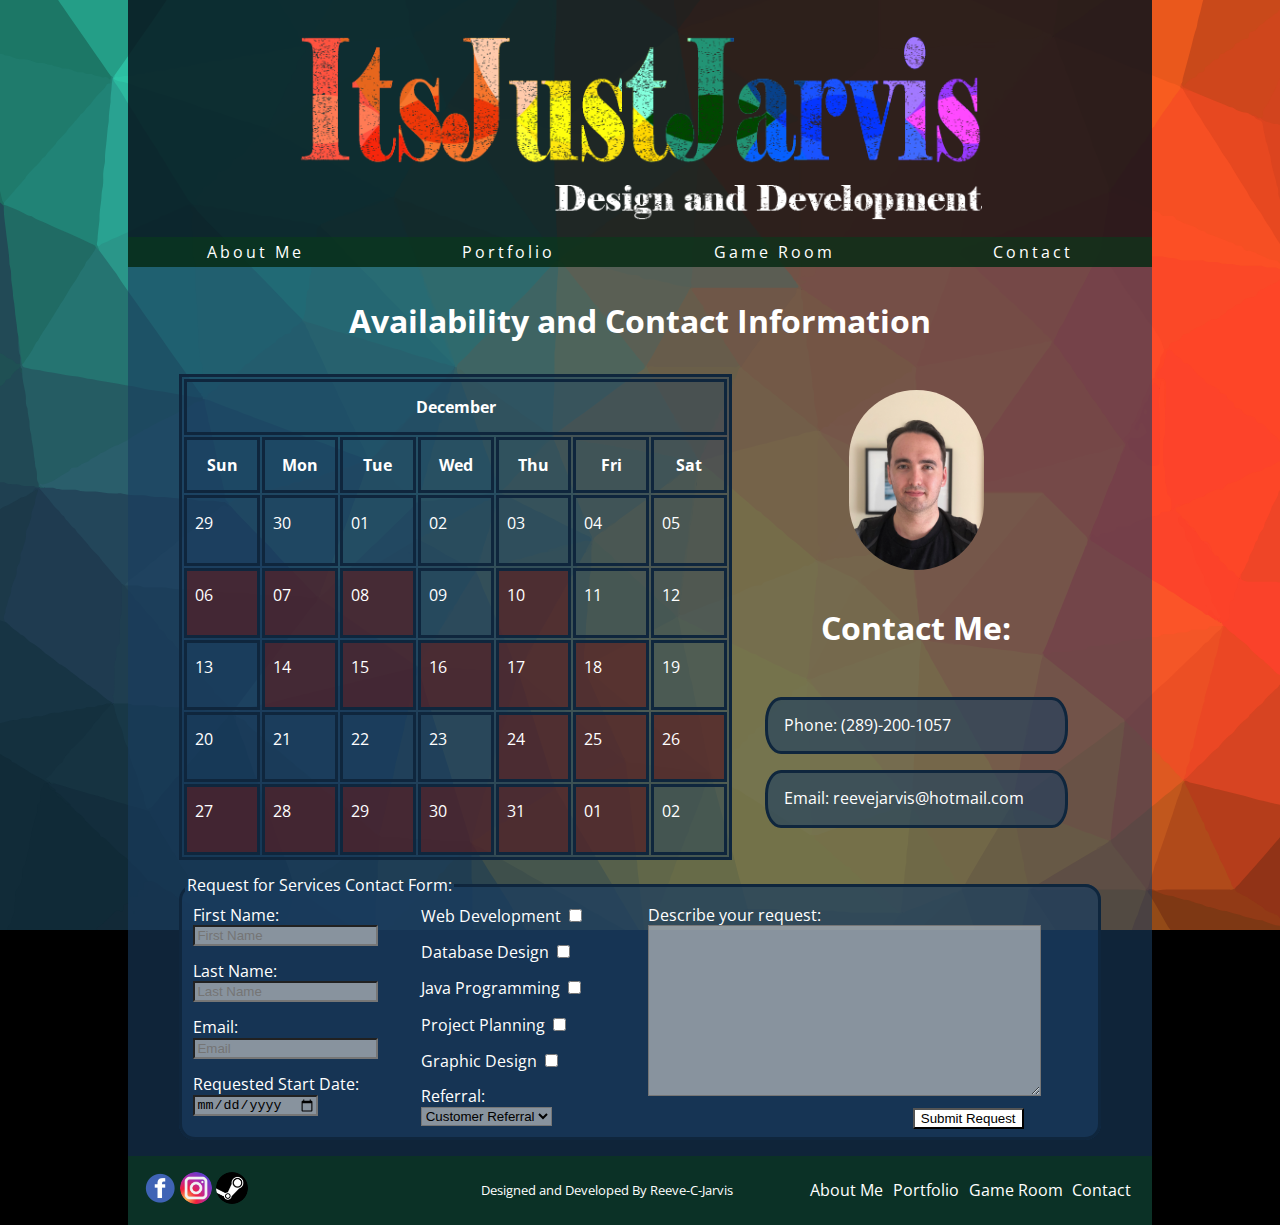
<file: contact.html>
<!DOCTYPE html>
<html lang="en">
  <head>
    <!--
      Page:         Contact Page
      Purpose:      Current availability and Contact Information, including form for service requests.
      Author:       Reeve C Jarvis
      Last Update:  12-08-2020
    -->
    <meta charset="UTF-8" />
    <meta name="viewport" content="width=device-width, initial-scale=1.0" />
    <meta
      name="description"
      content="ItsJustJarvis Design and Development - Owned and Operated by Reeve-C-Jarvis. Personal, attentive service for your business needs."
    />
    <meta
      name="keywords"
      content="ItsJustJarvis, Design, Development, HTML, CSS, Java, Database, Freelance, Developer"
    />
    <title>ItsJustJarvis Development</title>
    <link rel="stylesheet" href="css_base.css" />
    <link rel="stylesheet" href="css_layout.css" />
    <link rel="stylesheet" href="css_styles.css" />
    <link rel="preconnect" href="https://fonts.gstatic.com" />
    <link
      href="https://fonts.googleapis.com/css2?family=Open+Sans&display=swap"
      rel="stylesheet"
    />
  </head>
  <body>
    <header>
      <a href="ItsJustJarvis.html"
        ><img
          id="logo"
          src="photos/titleimage.png"
          alt="ItsJustJarvis Development"
      /></a>
      <nav id="tabs">
        <ul>
          <li><a href="aboutme.html">About Me</a></li>
          <li><a href="portfolio.html">Portfolio</a></li>
          <li><a href="gameroom.html">Game Room</a></li>
          <li><a href="contact.html">Contact</a></li>
        </ul>
      </nav>
    </header>
    <section id="schedule">
      <h1>Availability and Contact Information</h1>
      <table id="calendar">
        <thead>
          <tr id="month">
            <th colspan="7">December</th>
          </tr>
          <tr class="weekdays">
            <th>Sun</th>
            <th>Mon</th>
            <th>Tue</th>
            <th>Wed</th>
            <th>Thu</th>
            <th>Fri</th>
            <th>Sat</th>
          </tr>
        </thead>
        <tr class="weeks">
          <td>29</td>
          <td>30</td>
          <td>01</td>
          <td>02</td>
          <td>03</td>
          <td>04</td>
          <td>05</td>
        </tr>
        <tr class="weeks">
          <td class="busy">06</td>
          <td class="busy">07</td>
          <td class="busy">08</td>
          <td>09</td>
          <td class="busy">10</td>
          <td>11</td>
          <td>12</td>
        </tr>
        <tr class="weeks">
          <td>13</td>
          <td class="busy">14</td>
          <td class="busy">15</td>
          <td class="busy">16</td>
          <td class="busy">17</td>
          <td class="busy">18</td>
          <td>19</td>
        </tr>
        <tr class="weeks">
          <td>20</td>
          <td>21</td>
          <td>22</td>
          <td>23</td>
          <td class="busy">24</td>
          <td class="busy">25</td>
          <td class="busy">26</td>
        </tr>
        <tr class="weeks">
          <td class="busy">27</td>
          <td class="busy">28</td>
          <td class="busy">29</td>
          <td class="busy">30</td>
          <td class="busy">31</td>
          <td class="busy">01</td>
          <td>02</td>
        </tr>
      </table>
      <div id="contact">
        <figure>
          <img id="headshot" src="photos/headshot.jpeg" alt="Reeve-C-Jarvis" />
        </figure>
        <h1>Contact Me:</h1>
        <div class="methods">
          <p>
            Phone:&nbsp;<a id="call" href="tel:+12892001057">(289)-200-1057</a>
          </p>
        </div>
        <div class="methods">
          <p>
            Email:&nbsp;<a id="mail" href="mailto:reevejarvis@hotmail.com"
              >reevejarvis@hotmail.com</a
            >
          </p>
        </div>
      </div>
    </section>
    <form
      id="request"
      action="http://dgl103.imgd.ca/formhandler.php"
      target="_blank"
      method="post"
    >
      <fieldset id="details">
        <legend>Request for Services Contact Form:</legend>
        <div id="fColumn1">
          <div class="fRow">
            <label for="firstN">First Name:</label>
            <input
              type="text"
              name="FirstName"
              id="firstN"
              placeholder="First Name"
              required
            />
          </div>
          <div class="fRow">
            <label for="lastN">Last Name:</label>
            <input
              type="text"
              name="LastName"
              id="lastN"
              placeholder="Last Name"
              required
            />
          </div>
          <div class="fRow">
            <label for="email">Email:</label>
            <input
              type="text"
              name="Email"
              id="email"
              placeholder="Email"
              required
            />
          </div>
          <div class="fRow">
            <label for="date">Requested Start Date:</label>
            <input type="date" name="Date" id="date" />
          </div>
        </div>
        <div id="fColumn2">
          <div class="fRow">
            <label for="option1">Web Development</label>
            <input type="checkbox" name="Web Development" id="option1" />
          </div>
          <div class="fRow">
            <label for="option2">Database Design</label>
            <input type="checkbox" name="Database" id="option2" />
          </div>
          <div class="fRow">
            <label for="option3">Java Programming</label>
            <input type="checkbox" name="Java" id="option3" />
          </div>
          <div class="fRow">
            <label for="option4">Project Planning</label>
            <input type="checkbox" name="Project Management" id="option4" />
          </div>
          <div class="fRow">
            <label for="option5">Graphic Design</label>
            <input type="checkbox" name="Graphic Design" id="option5" />
          </div>
          <div class="fRow">
            <label for="heard">Referral:&nbsp;</label>
            <select name="Heard From" id="heard">
              <option value="Customer">Customer Referral</option>
              <option value="Colleague">Work Colleague</option>
              <option value="Social">Social Media</option>
              <option value="Online">Internet</option>
              <option value="PreviousWork">Previous Work</option>
            </select>
          </div>
        </div>
        <div id="fColumn3">
          <div class="fRow">
            <label for="message">Describe your request:</label>
            <textarea
              name="Message"
              id="message"
              wrap="hard"
              cols="30"
              rows="11"
              required
            ></textarea>
          </div>
          <div id="buttons">
            <input class="press" type="submit" value="Submit Request" />
          </div>
        </div>
      </fieldset>
    </form>
    <footer>
      <div>
        <a href="https://www.facebook.com/reeve.jarvis/" target="_blank"
          ><img class="socials" src="photos/facebook.png" alt="Facebooks"
        /></a>
        <a href="https://www.instagram.com/itsjustjarvis/" target="_blank"
          ><img class="socials" src="photos/insta.png" alt="Instagram"
        /></a>
        <a href="https://steamcommunity.com/id/itsjustjarvis" target="_blank"
          ><img class="socials" src="photos/steam.png" alt="Steam"
        /></a>
      </div>
      <div id="tag">
        <p>Designed and Developed By Reeve-C-Jarvis</p>
      </div>
      <div id="links">
        <ul>
          <li><a href="aboutme.html">About Me</a></li>
          <li><a href="portfolio.html">Portfolio</a></li>
          <li><a href="gameroom.html">Game Room</a></li>
          <li><a href="contact.html">Contact</a></li>
        </ul>
      </div>
    </footer>
  </body>
</html>
</file>
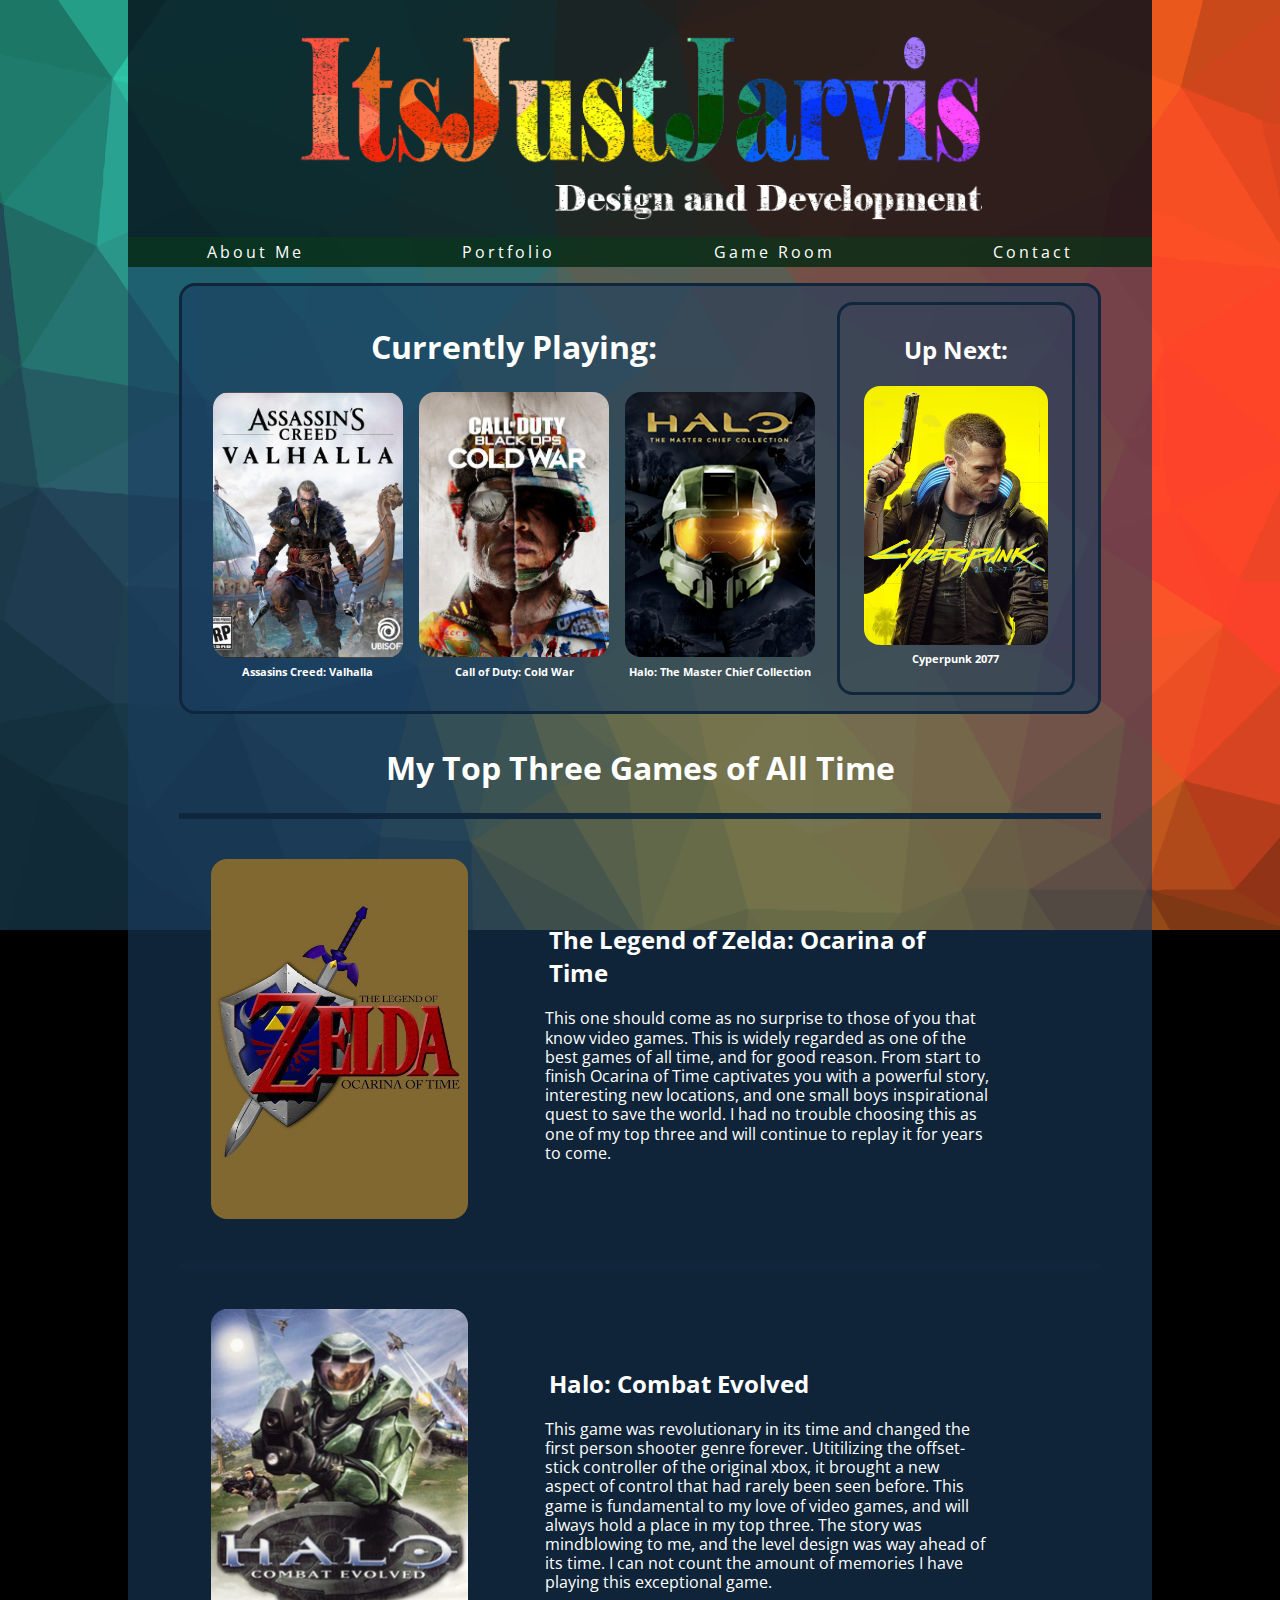
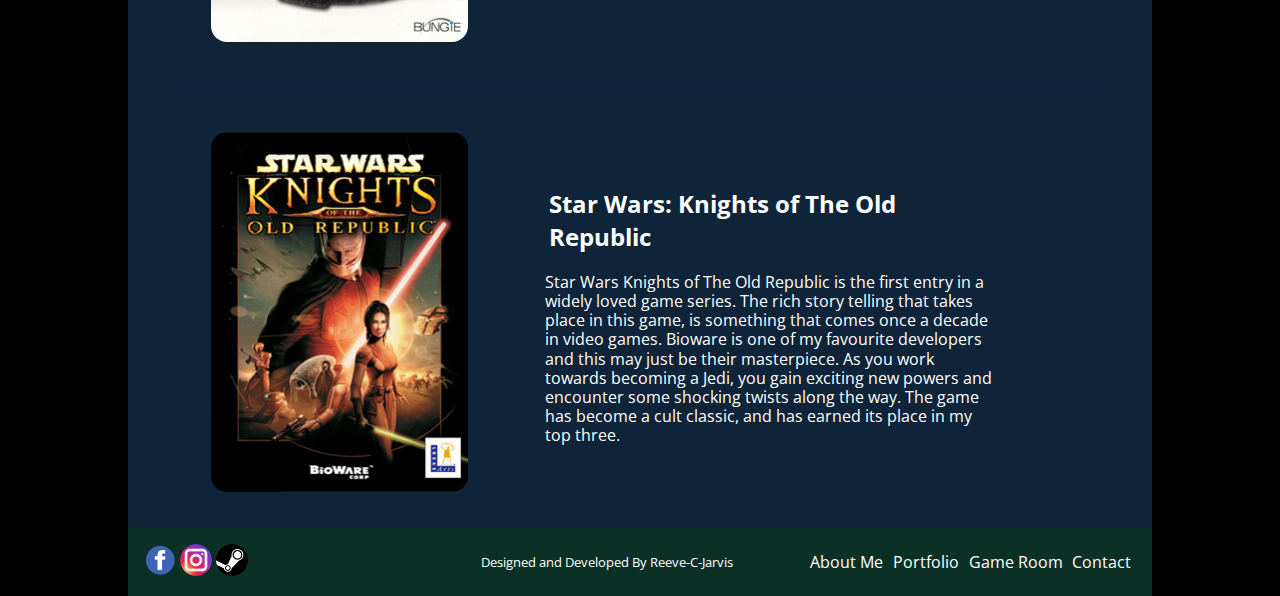
<file: gameroom.html>
<!DOCTYPE html>
<html lang="en">
  <head>
    <!--
      Page:         Game Room Page
      Purpose:      A personal page focussed on my passion for video games.
      Author:       Reeve C Jarvis
      Last Update:  12-08-2020
    -->
    <meta charset="UTF-8" />
    <meta name="viewport" content="width=device-width, initial-scale=1.0" />
    <meta
      name="description"
      content="ItsJustJarvis Design and Development - Owned and Operated by Reeve-C-Jarvis. Personal, attentive service for your business needs."
    />
    <meta
      name="keywords"
      content="ItsJustJarvis, Design, Development, HTML, CSS, Java, Database, Freelance, Developer"
    />
    <title>ItsJustJarvis Development</title>
    <link rel="stylesheet" href="css_base.css" />
    <link rel="stylesheet" href="css_layout.css" />
    <link rel="stylesheet" href="css_styles.css" />
    <link rel="preconnect" href="https://fonts.gstatic.com" />
    <link
      href="https://fonts.googleapis.com/css2?family=Open+Sans&display=swap"
      rel="stylesheet"
    />
  </head>
  <body>
    <header>
      <a href="ItsJustJarvis.html"
        ><img
          id="logo"
          src="photos/titleimage.png"
          alt="ItsJustJarvis Development"
      /></a>
      <nav id="tabs">
        <ul>
          <li><a href="aboutme.html">About Me</a></li>
          <li><a href="portfolio.html">Portfolio</a></li>
          <li><a href="gameroom.html">Game Room</a></li>
          <li><a href="contact.html">Contact</a></li>
        </ul>
      </nav>
    </header>
    <section id="games">
      <div id="current">
        <h1>Currently Playing:</h1>
        <figure class="playing">
          <img src="photos/valhalla.jpg" alt="Assasins Creed Valhalla" />
          <figcaption>Assasins Creed: Valhalla</figcaption>
        </figure>
        <figure class="playing">
          <img src="photos/coldwar.jpg" alt="COD Game" />
          <figcaption>Call of Duty: Cold War</figcaption>
        </figure>
        <figure class="playing">
          <img src="photos/masterchief.jpg" alt="Master Chief Collection" />
          <figcaption>Halo: The Master Chief Collection</figcaption>
        </figure>
      </div>
      <div id="upnext">
        <h1>Up Next:</h1>
        <figure class="comingsoon">
          <img src="photos/cyberpunk.jpg" alt="Cyberpunk 2077" />
          <figcaption>Cyperpunk 2077</figcaption>
        </figure>
      </div>
    </section>
    <section id="topthree">
      <h1>My Top Three Games of All Time</h1>
      <hr />
      <div class="top">
        <div>
          <img src="photos/zelda.jpg" alt="Zelda: Ocarina of Time" />
        </div>
        <article>
          <h2 class="title">The Legend of Zelda: Ocarina of Time</h2>
          <p>
            This one should come as no surprise to those of you that know video
            games. This is widely regarded as one of the best games of all time,
            and for good reason. From start to finish Ocarina of Time captivates
            you with a powerful story, interesting new locations, and one small
            boys inspirational quest to save the world. I had no trouble
            choosing this as one of my top three and will continue to replay it
            for years to come.
          </p>
        </article>
      </div>
      <hr />
      <div class="top">
        <div>
          <img src="photos/halo.jpg" alt="Halo Combat Evolved" />
        </div>
        <article>
          <h2 class="title">Halo: Combat Evolved</h2>
          <p>
            This game was revolutionary in its time and changed the first person
            shooter genre forever. Utitilizing the offset-stick controller of
            the original xbox, it brought a new aspect of control that had
            rarely been seen before. This game is fundamental to my love of
            video games, and will always hold a place in my top three. The story was
            mindblowing to me, and the level design was way ahead of its time. I
            can not count the amount of memories I have playing this exceptional
            game.
          </p>
        </article>
      </div>
      <hr />
      <div class="top">
        <div>
          <img src="photos/Kotorbox.jpg" alt="Star Wars KOTOR" />
        </div>
        <article>
          <h2 class="title">Star Wars: Knights of The Old Republic</h2>
          <p>
            Star Wars Knights of The Old Republic is the first entry in a widely
            loved game series. The rich story telling that takes place in this
            game, is something that comes once a decade in video games. Bioware
            is one of my favourite developers and this may just be their
            masterpiece. As you work towards becoming a Jedi, you gain exciting
            new powers and encounter some shocking twists along the way. The
            game has become a cult classic, and has earned its place in my top
            three.
          </p>
        </article>
      </div>
    </section>
    <footer>
      <div>
        <a href="https://www.facebook.com/reeve.jarvis/" target="_blank"
          ><img class="socials" src="photos/facebook.png" alt="Facebooks"
        /></a>
        <a href="https://www.instagram.com/itsjustjarvis/" target="_blank"
          ><img class="socials" src="photos/insta.png" alt="Instagram"
        /></a>
        <a href="https://steamcommunity.com/id/itsjustjarvis" target="_blank"
          ><img class="socials" src="photos/steam.png" alt="Steam"
        /></a>
      </div>
      <div id="tag">
        <p>Designed and Developed By Reeve-C-Jarvis</p>
      </div>
      <div id="links">
        <ul>
          <li><a href="aboutme.html">About Me</a></li>
          <li><a href="portfolio.html">Portfolio</a></li>
          <li><a href="gameroom.html">Game Room</a></li>
          <li><a href="contact.html">Contact</a></li>
        </ul>
      </div>
    </footer>
  </body>
</html>
</file>
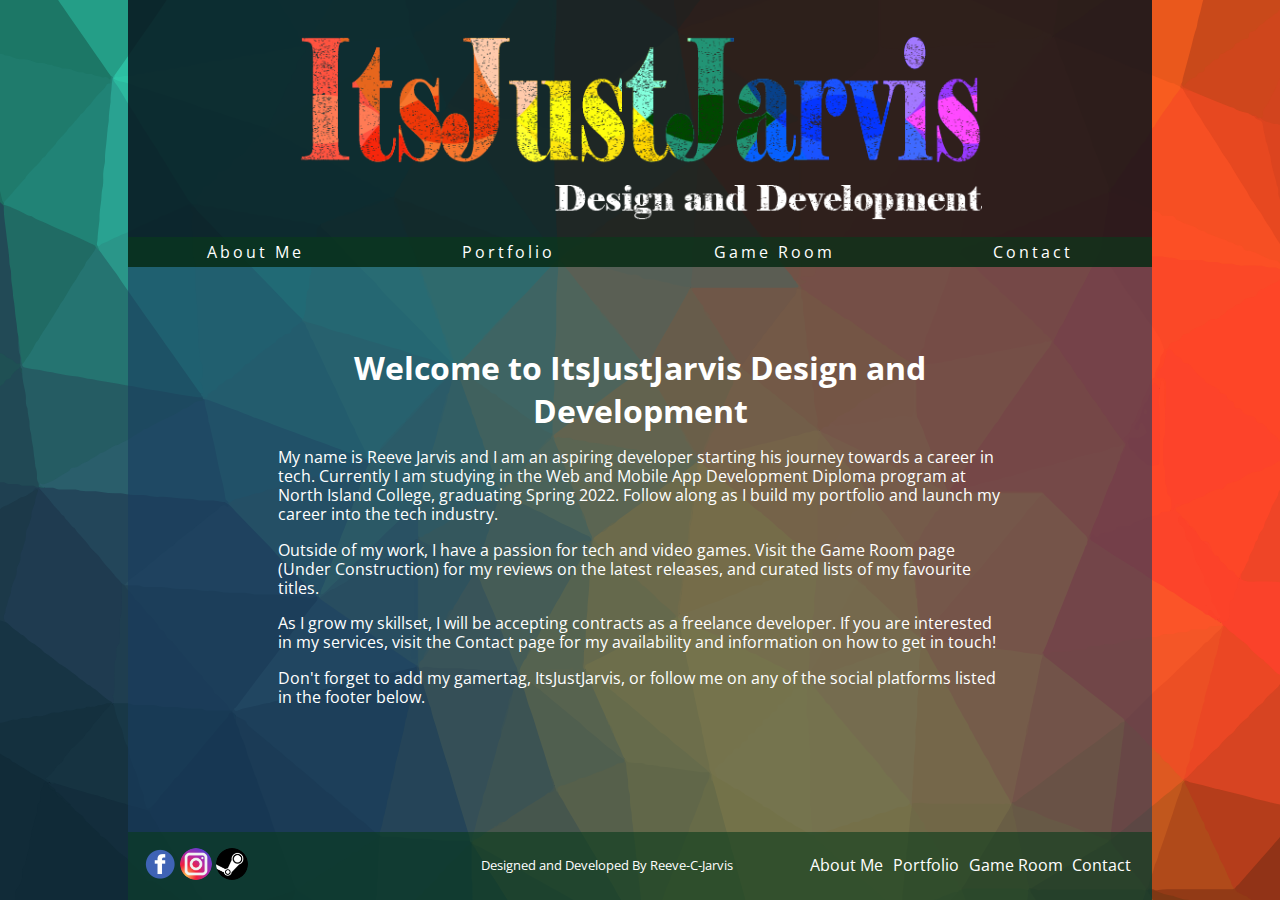
<file: ItsJustJarvis.html>
<!DOCTYPE html>
<html lang="en">
  <head>
    <!--
      Page:         Landing Page
      Purpose:      Introduction to my website, and my "business".
      Author:       Reeve C Jarvis
      Last Update:  12-08-2020
    -->
    <meta charset="UTF-8" />
    <meta name="viewport" content="width=device-width, initial-scale=1.0" />
    <meta
      name="description"
      content="ItsJustJarvis Design and Development - Owned and Operated by Reeve-C-Jarvis. Personal, attentive service for your business needs."
    />
    <meta
      name="keywords"
      content="ItsJustJarvis, Design, Development, HTML, CSS, Java, Database, Freelance, Developer"
    />
    <title>ItsJustJarvis Development</title>
    <link rel="stylesheet" href="css_base.css" />
    <link rel="stylesheet" href="css_layout.css" />
    <link rel="stylesheet" href="css_styles.css" />
    <link rel="preconnect" href="https://fonts.gstatic.com" />
    <link
      href="https://fonts.googleapis.com/css2?family=Open+Sans&display=swap"
      rel="stylesheet"
    />
  </head>
  <body>
    <header>
      <a href="ItsJustJarvis.html"
        ><img
          id="logo"
          src="photos/titleimage.png"
          alt="ItsJustJarvis Development"
      /></a>
      <nav id="tabs">
        <ul>
          <li><a href="aboutme.html">About Me</a></li>
          <li><a href="portfolio.html">Portfolio</a></li>
          <li><a href="gameroom.html">Game Room</a></li>
          <li><a href="contact.html">Contact</a></li>
        </ul>
      </nav>
    </header>
    <article id="welcome">
      <h1>Welcome to ItsJustJarvis Design and Development</h1>
      <p>
        My name is Reeve Jarvis and I am an aspiring developer starting his
        journey towards a career in tech. Currently I am studying in the Web and
        Mobile App Development Diploma program at North Island College,
        graduating Spring 2022. Follow along as I build my portfolio and launch
        my career into the tech industry.
      </p>
      <p>
        Outside of my work, I have a passion for tech and video games. Visit the
        Game Room page (Under Construction) for my reviews on the latest
        releases, and curated lists of my favourite titles.
      </p>
      <p>
        As I grow my skillset, I will be accepting contracts as a freelance
        developer. If you are interested in my services, visit the Contact page
        for my availability and information on how to get in touch!
      </p>
      <p>
        Don't forget to add my gamertag, ItsJustJarvis, or follow me on any of
        the social platforms listed in the footer below.
      </p>
    </article>
    <footer>
      <div>
        <a href="https://www.facebook.com/reeve.jarvis/" target="_blank"
          ><img class="socials" src="photos/facebook.png" alt="Facebooks"
        /></a>
        <a href="https://www.instagram.com/itsjustjarvis/" target="_blank"
          ><img class="socials" src="photos/insta.png" alt="Instagram"
        /></a>
        <a href="https://steamcommunity.com/id/itsjustjarvis" target="_blank"
          ><img class="socials" src="photos/steam.png" alt="Steam"
        /></a>
      </div>
      <div id="tag">
        <p>Designed and Developed By Reeve-C-Jarvis</p>
      </div>
      <div id="links">
        <ul>
          <li><a href="aboutme.html">About Me</a></li>
          <li><a href="portfolio.html">Portfolio</a></li>
          <li><a href="gameroom.html">Game Room</a></li>
          <li><a href="contact.html">Contact</a></li>
        </ul>
      </div>
    </footer>
  </body>
</html>
</file>
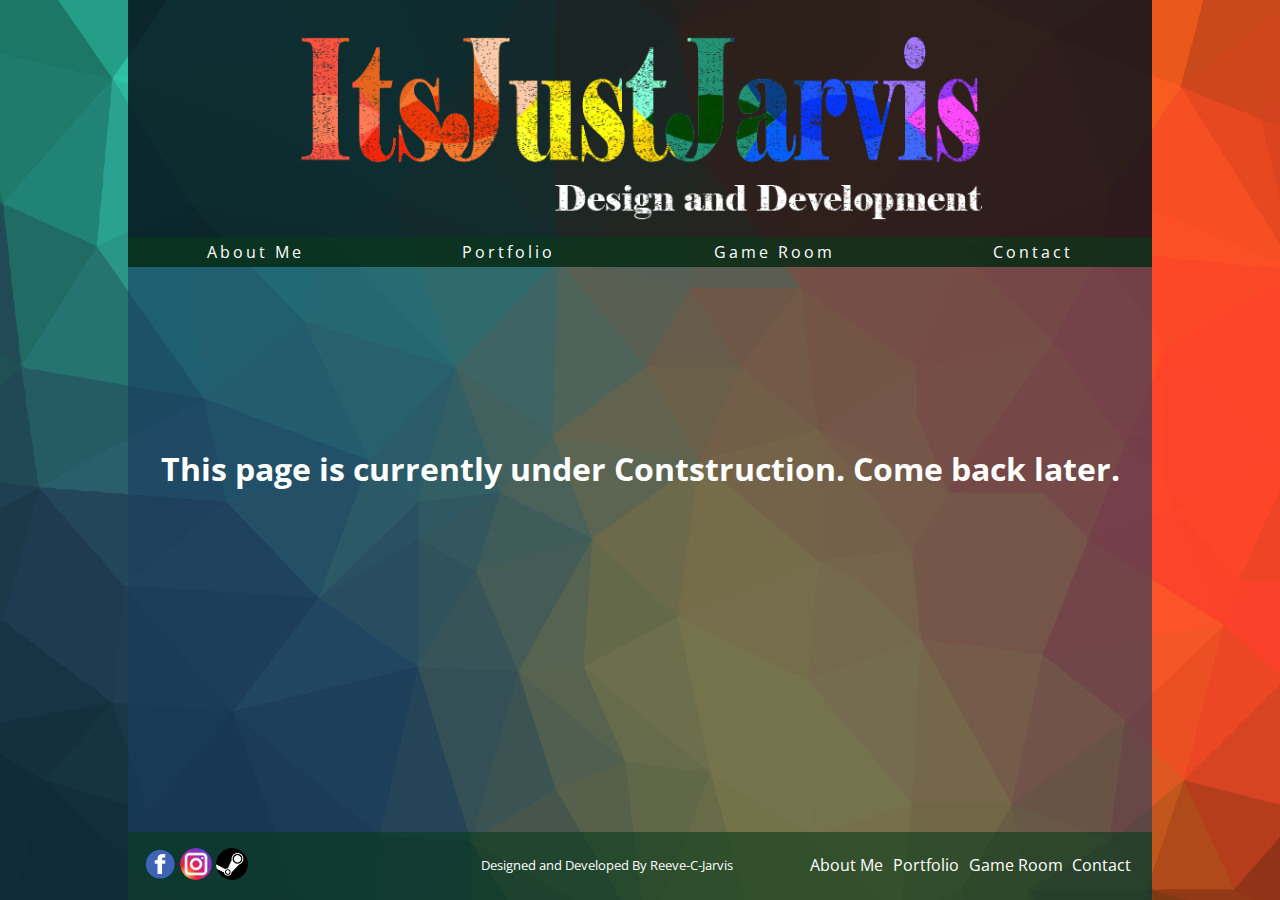
<file: maintenance.html>
<!DOCTYPE html>
<html lang="en">
  <head>
    <!--
      Page:         Maintenance Page
      Purpose:      Used as a temp page when making changes to live website.
      Author:       Reeve C Jarvis
      Last Update:  12-08-2020
    -->
    <meta charset="UTF-8" />
    <meta name="viewport" content="width=device-width, initial-scale=1.0" />
    <title>Under Contstruction</title>
    <link rel="stylesheet" href="css_base.css" />
    <link rel="stylesheet" href="css_layout.css" />
    <link rel="stylesheet" href="css_styles.css" />
    <link rel="preconnect" href="https://fonts.gstatic.com" />
    <link
      href="https://fonts.googleapis.com/css2?family=Open+Sans&display=swap"
      rel="stylesheet"
    />
  </head>
  <body>
    <header>
      <a href="ItsJustJarvis.html"
        ><img
          id="logo"
          src="photos/titleimage.png"
          alt="ItsJustJarvis Development"
      /></a>
      <nav id="tabs">
        <ul>
          <li><a href="aboutme.html">About Me</a></li>
          <li><a href="portfolio.html">Portfolio</a></li>
          <li><a href="gameroom.html">Game Room</a></li>
          <li><a href="contact.html">Contact</a></li>
        </ul>
      </nav>
    </header>
    <h1>This page is currently under Contstruction. Come back later.</h1>
    <footer>
      <div>
        <a href="https://www.facebook.com/reeve.jarvis/" target="_blank"
          ><img class="socials" src="photos/facebook.png" alt="Facebooks"
        /></a>
        <a href="https://www.instagram.com/itsjustjarvis/" target="_blank"
          ><img class="socials" src="photos/insta.png" alt="Instagram"
        /></a>
        <a href="https://steamcommunity.com/id/itsjustjarvis" target="_blank"
          ><img class="socials" src="photos/steam.png" alt="Steam"
        /></a>
      </div>
      <div id="tag">
        <p>Designed and Developed By Reeve-C-Jarvis</p>
      </div>
      <div id="links">
        <ul>
          <li><a href="aboutme.html">About Me</a></li>
          <li><a href="portfolio.html">Portfolio</a></li>
          <li><a href="gameroom.html">Game Room</a></li>
          <li><a href="contact.html">Contact</a></li>
        </ul>
      </div>
    </footer>
  </body>
</html>
</file>
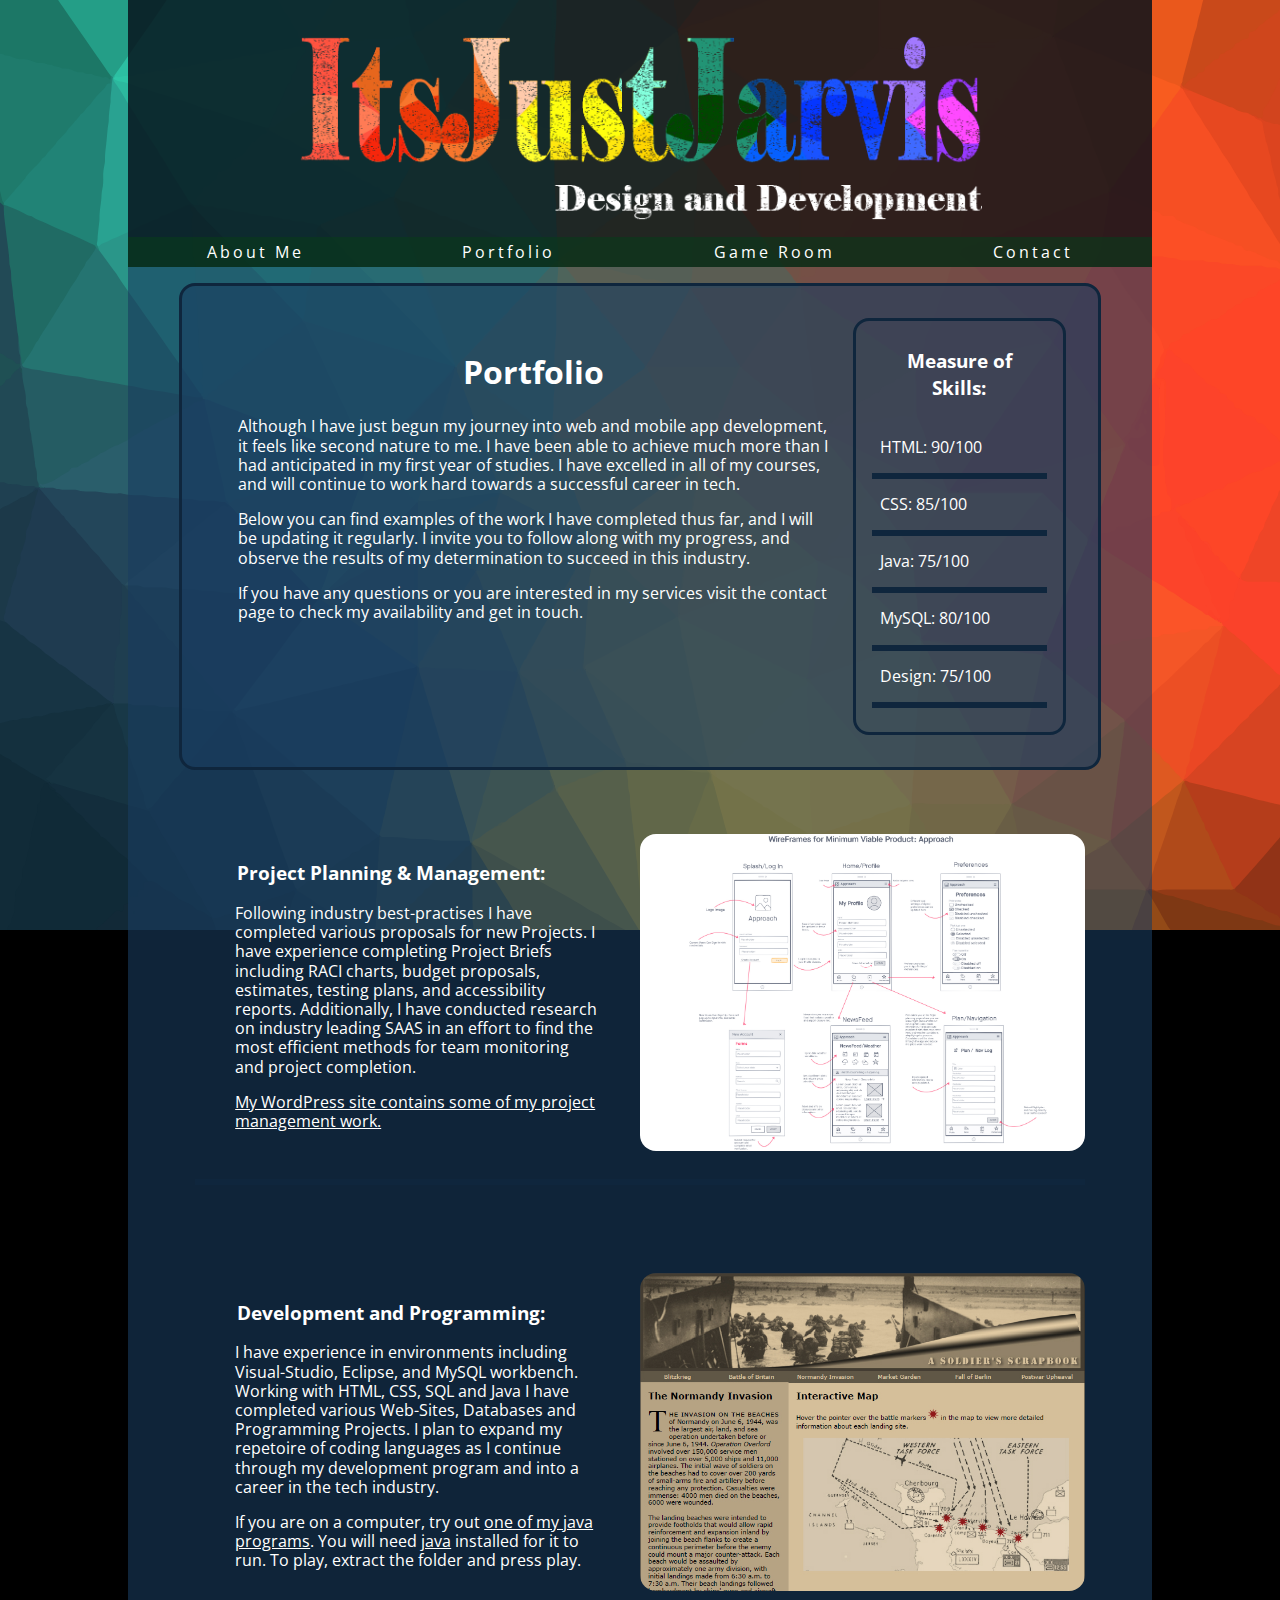
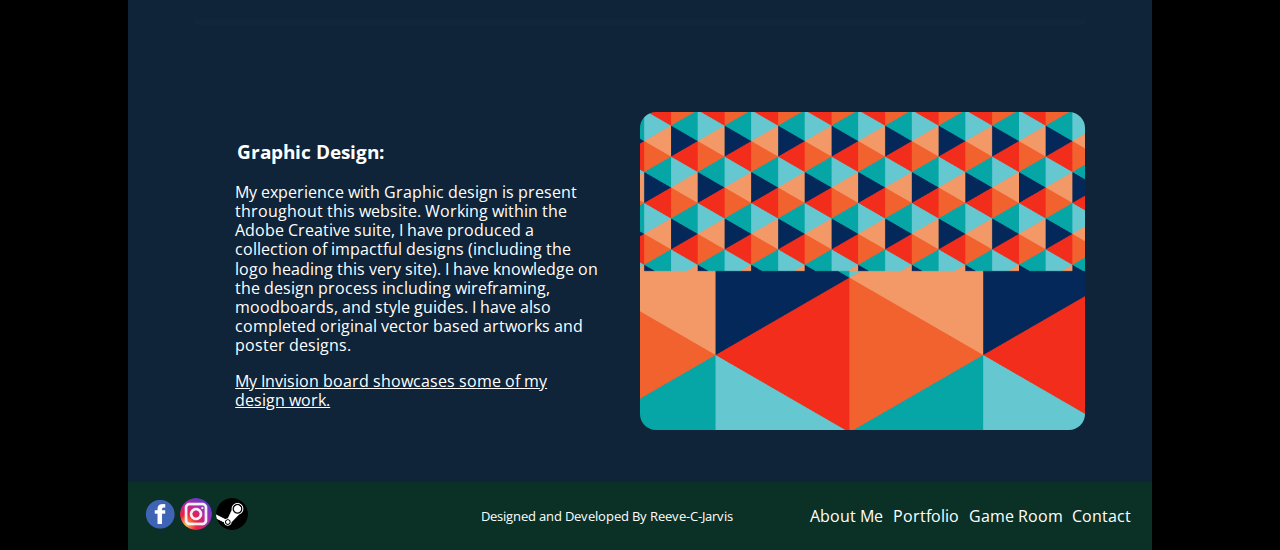
<file: portfolio.html>
<!DOCTYPE html>
<html lang="en">
  <head>
    <!--
      Page:         Portfolio Page
      Purpose:      Collection of my work, and indication of my skills as a developer.
      Author:       Reeve C Jarvis
      Last Update:  12-08-2020
    -->
    <meta charset="UTF-8" />
    <meta name="viewport" content="width=device-width, initial-scale=1.0" />
    <meta
      name="description"
      content="ItsJustJarvis Design and Development - Owned and Operated by Reeve-C-Jarvis. Personal, attentive service for your business needs."
    />
    <meta
      name="keywords"
      content="ItsJustJarvis, Design, Development, HTML, CSS, Java, Database, Freelance, Developer"
    />
    <title>ItsJustJarvis Development</title>
    <link rel="stylesheet" href="css_base.css" />
    <link rel="stylesheet" href="css_layout.css" />
    <link rel="stylesheet" href="css_styles.css" />
    <link rel="preconnect" href="https://fonts.gstatic.com" />
    <link
      href="https://fonts.googleapis.com/css2?family=Open+Sans&display=swap"
      rel="stylesheet"
    />
  </head>
  <body>
    <header>
      <a href="ItsJustJarvis.html"
        ><img
          id="logo"
          src="photos/titleimage.png"
          alt="ItsJustJarvis Development"
      /></a>
      <nav id="tabs">
        <ul>
          <li><a href="aboutme.html">About Me</a></li>
          <li><a href="portfolio.html">Portfolio</a></li>
          <li><a href="gameroom.html">Game Room</a></li>
          <li><a href="contact.html">Contact</a></li>
        </ul>
      </nav>
    </header>
    <section id="intro">
      <div id="blurb">
        <h1>Portfolio</h1>
        <p>
          Although I have just begun my journey into web and mobile app
          development, it feels like second nature to me. I have been able to
          achieve much more than I had anticipated in my first year of studies.
          I have excelled in all of my courses, and will continue to work hard
          towards a successful career in tech.
        </p>
        <p>
          Below you can find examples of the work I have completed thus far, and
          I will be updating it regularly. I invite you to follow along with my
          progress, and observe the results of my determination to succeed in
          this industry.
        </p>
        <p>
          If you have any questions or you are interested in my services visit
          the contact page to check my availability and get in touch.
        </p>
      </div>
      <div id="skills">
        <h2>Measure of Skills:</h2>
        <div>
          <p>HTML: 90/100</p>
        </div>
        <hr />
        <div>
          <p>CSS: 85/100</p>
        </div>
        <hr />
        <div>
          <p>Java: 75/100</p>
        </div>
        <hr />
        <div>
          <p>MySQL: 80/100</p>
        </div>
        <hr />
        <div>
          <p>Design: 75/100</p>
        </div>
        <hr />
      </div>
    </section>
    <section class="portfolio">
      <div class="text">
        <h1>Project Planning & Management:</h1>
        <p>
          Following industry best-practises I have completed various proposals
          for new Projects. I have experience completing Project Briefs
          including RACI charts, budget proposals, estimates, testing plans, and
          accessibility reports. Additionally, I have conducted research on
          industry leading SAAS in an effort to find the most efficient methods
          for team monitoring and project completion.
        </p>
        <p>
          <a href="https://itsjustjarvis.opened.ca/" target="_blank"
            >My WordPress site contains some of my project management work.</a
          >
        </p>
      </div>
      <div class="examples">
        <img src="photos/Approach-Wire-Frame.jpg" alt="Wire Frames" />
      </div>
      <hr />
    </section>
    <section class="portfolio">
      <div class="text">
        <h1>Development and Programming:</h1>
        <p>
          I have experience in environments including Visual-Studio, Eclipse,
          and MySQL workbench. Working with HTML, CSS, SQL and Java I have
          completed various Web-Sites, Databases and Programming Projects. I
          plan to expand my repetoire of coding languages as I continue through
          my development program and into a career in the tech industry.
        </p>
        <p>
          If you are on a computer, try out
          <a href="GameRoom.zip" download>one of my java programs</a>. You will
          need
          <a href="https://www.java.com/en/" target="_blank">java</a> installed
          for it to run. To play, extract the folder and press play.
        </p>
      </div>
      <div class="examples">
        <img src="photos/dday.jpg" alt="Website" />
      </div>
      <hr />
    </section>
    <section class="portfolio">
      <div class="text">
        <h1>Graphic Design:</h1>
        <p>
          My experience with Graphic design is present throughout this website.
          Working within the Adobe Creative suite, I have produced a collection
          of impactful designs (including the logo heading this very site). I
          have knowledge on the design process including wireframing,
          moodboards, and style guides. I have also completed original vector
          based artworks and poster designs.
        </p>
        <p>
          <a
            href="https://projects.invisionapp.com/boards/9G40M7MHCM4/"
            target="_blank"
            >My Invision board showcases some of my design work.</a
          >
        </p>
      </div>
      <div class="examples">
        <img src="photos/Reeve_0701@8x.jpg" alt="Design" />
      </div>
    </section>
    <footer>
      <div>
        <a href="https://www.facebook.com/reeve.jarvis/" target="_blank"
          ><img class="socials" src="photos/facebook.png" alt="Facebooks"
        /></a>
        <a href="https://www.instagram.com/itsjustjarvis/" target="_blank"
          ><img class="socials" src="photos/insta.png" alt="Instagram"
        /></a>
        <a href="https://steamcommunity.com/id/itsjustjarvis" target="_blank"
          ><img class="socials" src="photos/steam.png" alt="Steam"
        /></a>
      </div>
      <div id="tag">
        <p>Designed and Developed By Reeve-C-Jarvis</p>
      </div>
      <div id="links">
        <ul>
          <li><a href="aboutme.html">About Me</a></li>
          <li><a href="portfolio.html">Portfolio</a></li>
          <li><a href="gameroom.html">Game Room</a></li>
          <li><a href="contact.html">Contact</a></li>
        </ul>
      </div>
    </footer>
  </body>
</html>
</file>
<file: css_layout.css>
/* 

  Page:         Css Layout Page
  Purpose:      Structural Layout Stylesheet
  Author:       Reeve C Jarvis
  Last Update:  12-08-2020

*/

/* General Layout */

html {
  height: 100%;
}

body {
  display: flex;
  flex-direction: column;
  min-height: 100%;
  min-width: 320px;
  max-width: 1024px;
  width: 100%;
  margin-left: auto;
  margin-right: auto;
}

header {
  width: 100%;
}

footer {
  display: flex;
  flex-flow: row nowrap;
  align-items: center;
  padding: 1em 1em;
  width: 100%;
  margin-top: auto;
}

hr {
  width: 100%;
}

h1,
h2 {
  margin: auto;
  font-size: 2em;
  padding: 0.5em;
  width: 100%;
}

p {
  padding: 0.5em;
}

/* Header Layout */

img#logo {
  display: block;
  width: 70%;
  margin: auto;
  padding: 1em;
}

nav#tabs {
  width: 100%;
  margin: auto;
}

nav#tabs ul {
  display: flex;
  flex-flow: row wrap;
  width: 100%;
}

nav#tabs ul li {
  flex: auto;
}

/* Footer Layout */

footer div {
  flex: auto;
  width: 33%;
}

div#links ul {
  display: flex;
  flex-flow: row wrap;
}

footer ul li {
  flex: auto;
}

img.socials {
  flex: auto;
  width: 2em;
}

/* Landing Page */

article#welcome {
  width: 80%;
  margin: auto;
  padding: 1em;
}

article#welcome p {
  padding: 0em 2em 1em 2em;
}

/* About Me Page Layout */

section#self {
  display: flex;
  flex-flow: row wrap;
  width: 90%;
  margin: 1em auto;
  padding: 1em 2em;
}

div#selfPortrait {
  flex: auto;
  width: 50%;
  padding: 1.5em;
}

img#me,
img.partners {
  flex: auto;
  width: 100%;
}

article#aboutme {
  flex: auto;
  padding: 1em;
  width: 50%;
}

section#partners {
  display: flex;
  flex-flow: row wrap;
  width: 90%;
  margin: auto;
}

div.kaylaArchie {
  flex: auto;
  width: 50%;
}

div.kaylaArchie figure {
  flex: auto;
  width: 60%;
  margin: auto;
}

div.kaylaArchie p {
  flex: auto;
  width: 60%;
  margin: auto;
  padding-top: 1em;
}

section#adventures {
  width: 90%;
  margin: 1em auto;
}

/* Gallery styles*/

div.row {
  display: flex;
  flex-flow: row wrap;
  padding: 0 3px;
}

div.column {
  flex: auto;
  max-width: 25%;
  height: 100%;
  padding: 0 3px;
}

div.column img {
  border-radius: 5%;
  margin-top: 6px;
  vertical-align: middle;
  width: 100%;
}

/* Portfolio Page */

section#intro {
  display: flex;
  flex-flow: row wrap;
  margin: 1em auto;
  padding: 2em;
  width: 90%;
}

div#blurb {
  width: 75%;
  padding: 1em;
}

div#skills {
  display: flex;
  flex-flow: row wrap;
  width: 25%;
  margin: auto;
  padding: 1em;
}

div#skills h2 {
  margin-bottom: 1em;
}

section.portfolio {
  display: flex;
  flex-flow: row wrap;
  margin: 1em auto;
  padding: 1em;
  width: 90%;
}

section.portfolio div {
  flex-flow: column wrap;
  flex: 1 1 auto;
}

div.text {
  flex: auto;
  width: 40%;
  padding: 2em;
}

div.examples {
  flex: auto;
  width: 40%;
  margin: auto;
}

div.examples img {
  flex: auto;
  width: 100%;
}

/* Game Room */

section#games {
  display: flex;
  flex-flow: row wrap;
  width: 90%;
  margin: 1em auto;
  padding: 1em;
}

div#current {
  display: flex;
  flex-flow: row wrap;
  width: 70%;
  margin: auto;
}

figure.playing {
  flex: auto;
  width: 23%;
  margin: auto;
  padding: 0.5em;
}

figure.playing img {
  width: 100%;
}

div#upnext {
  display: flex;
  flex-flow: row wrap;
  width: 27%;
  margin: auto;
  padding: 1em;
}

figure.comingsoon {
  flex: auto;
  width: 50%;
  margin: auto;
  padding: 0.5em;
}

figure.comingsoon img {
  width: 100%;
}

section#topthree {
  display: flex;
  flex-flow: column wrap;
  width: 90%;
  margin: auto;
}

div.top {
  display: flex;
  flex-flow: row wrap;
  width: 100%;
  padding: 2em;
}

div.top article {
  width: 60%;
  margin: auto;
}

div.top div {
  width: 30%;
}

div.top img {
  width: 100%;
}

div.top p,
h2.title {
  width: 90%;
  margin: auto;
}

/* Contact Page */

section#schedule {
  display: flex;
  flex-flow: row wrap;
  width: 90%;
  margin: auto;
}

section#schedule h1 {
  padding: 1em;
}

div#contact {
  flex: auto;
  width: 40%;
  margin: auto;
  padding: 1em;
}

div#contact figure {
  flex: auto;
  width: 40%;
  margin: auto;
}

div.methods {
  display: flex;
  flex-flow: row wrap;
  margin: 1em auto;
  padding: 0.5em;
  width: 90%;
}

img#headshot {
  width: 100%;
}

table#calendar {
  flex: auto;
  width: 60%;
}

table#calendar td {
  padding: 0 1em 1em 0.5em;
}

/* Form Layout */

form#request {
  width: 90%;
  margin: 1em auto;
}

fieldset#details {
  display: flex;
  flex-flow: row wrap;
  width: 100%;
  margin: auto;
  padding: 0.2em;
}

div#fColumn1,
div#fColumn2 {
  flex: auto;
  width: 25%;
}

div#fColumn3 {
  flex: auto;
  width: 50%;
}

div.fRow {
  flex: auto;
  width: 90%;
  padding: 0.5em;
}

textarea {
  flex: auto;
  width: 100%;
}

div#buttons {
  flex: auto;
  width: 40%;
  margin-left: auto;
}

/*Responsive Features*/

@media only screen and (max-width: 769px) {
  /* About Me */

  section#self {
    flex-direction: column;
  }

  div#selfPortrait {
    width: 50%;
    padding: 0;
    margin: auto;
  }

  article#aboutme {
    width: 100%;
    padding: 0;
  }

  div.column {
    flex: 1 2 auto;
    max-width: 50%;
  }

  /* Contact Page */

  div#fColumn1,
  div#fColumn2 {
    width: 50%;
  }

  div#fColumn3,
  div#buttons {
    width: 100%;
  }
}

@media only screen and (max-width: 480px) {
  /* General */

  nav#tabs li {
    width: 50%;
  }

  /* Landing Page */

  article#welcome h1,
  article#welcome p {
    padding: 1em 0;
  }

  /* About Me Page */

  div#selfPortrait,
  article#aboutme {
    width: 100%;
    padding: 0;
  }

  article#aboutme p,
  div.kaylaArchie {
    width: 100%;
  }

  div.kaylaArchie p,
  div.kaylaArchie figure {
    width: 80%;
  }

  div.column {
    flex: 2 1 auto;
    max-width: 100%;
  }

  /* Portfolio Page */

  div#blurb {
    width: 100%;
  }

  div#blurb p {
    padding: 1em 0;
    width: 100%;
  }

  div#skills,
  section.portfolio div {
    width: 100%;
  }

  /* Game Room Page */

  div#current,
  div#upnext,
  figure.playing img,
  figure.comingsoon img,
  div.top div,
  div.top article,
  h1.title,
  div.top p {
    width: 100%;
  }

  figure.playing,
  figure.comingsoon {
    width: 80%;
  }

  /* Contact page */

  div#contact {
    order: 1;
  }

  table#calendar {
    order: 2;
    width: 95%;
    margin: auto;
  }

  div#fColumn1,
  div#fColumn2,
  div#fColumn3,
  div#buttons {
    width: 100%;
  }
}
</file>
<file: css_styles.css>
/* 

  Page:         Css Styles Stylesheet
  Purpose:      Aesthetic and Visual Component Stylesheet
  Author:       Reeve C Jarvis
  Last Update:  12-08-2020

*/


/* General Styles */

html {
  background: url(photos/colourbackground.svg) center center/cover no-repeat
      fixed,
    black;
}

body {
  font-family: "Open Sans", sans-serif;
  color: white;
  background-color: rgba(25, 60, 95, 0.6);
}

header {
  background-color: rgba(0, 0, 0, 0.6);
}

footer {
  background-color: rgba(8, 59, 27, 0.6);
}

h1,
h2,
h3 {
  font-weight: bold;
  text-align: center;
  line-height: normal;
}

p {
  font-weight: normal;
}

ul,
li {
  text-align: center;
}

img {
  border-radius: 1em;
}

hr {
  border: solid rgb(15, 38, 61);
}

/* Header Styles */

img#logo {
  border-radius: 0%;
}

nav#tabs li {
  background-color: rgba(8, 59, 27, 0.6);
  letter-spacing: 3px;
  line-height: 30px;
}

nav#tabs li a {
  color: white;
}

nav#tabs li:hover {
  background-color:rgba(25, 177, 83, 0.6);
}

/* Footer Styles*/

footer li:hover {
  background-color: rgba(25, 177, 83, 0.6);
}

div#tag {
  font-size: small;
}

div#links ul li a {
  color: white;
  text-decoration: none;
}

img.socials:hover {
  opacity: 0.7;
}

/* About Me Page Styles */

section#self {
  background-color: rgba(25, 60, 95, 0.6);
  border-radius: 1em/1.5em;
  border: solid rgb(15, 38, 61);
  font-size: 1.2em;
}

article#aboutme h2{
    font-size: 1.1em;
    text-align: left;
}

section#partners h1,
section#adventures h1 {
  text-align: left;
}

img.partners {
  border-radius: 1em;
}

figcaption {
  font-size: 1.5em;
  text-align: center;
  font-size: large;
  font-weight: bold;
}

/* Portfolio Page Styles */

section#intro {
  background-color: rgba(25, 60, 95, 0.6);
  border: solid rgb(15, 38, 61);
  border-radius: 1em;
}

div#skills {
  border: solid rgb(15, 38, 61);
  border-radius: 1em;
}

div#skills h2 {
  font-size: 1.2em;
}

div.text a{
    color: white;
}

div.text a:hover{
    color: rgba(25, 177, 83, 0.6);
}

section.portfolio {
  text-align: left;
}

section.portfolio h1 {
  text-align: left;
  font-size: 1.2em;
}

/* Game Room Page Styles */

section#games{
    background-color: rgba(25, 60, 95, 0.6);
    border: solid rgb(15, 38, 61);
    border-radius: 1em;
}

div#upnext {
    border: solid rgb(15, 38, 61);
    border-radius: 1em;
}

div#upnext h1{
    font-size: 1.5em;
}

section#games figcaption{
    font-size: 0.7em;
}

h2.title{
    font-size: 1.5em;
    text-align: left;
}



/* Contact Page Styles */

div.methods {
  background-color: rgba(25, 60, 95, 0.6);
  border: solid rgb(15, 38, 61);
  border-radius: 1em/1.5em;
}

div#contact a {
  text-decoration: none;
  color: white;
}

div#contact a:hover {
  color: rgba(25, 177, 83, 0.6);
}

img#headshot {
  border-radius: 5em/5em;
}

table#calendar {
  background: rgba(25, 60, 95, 0.4);
  border: solid rgb(15, 38, 61);
}

table#calendar th,
td {
  border: solid rgb(15, 38, 61);
  line-height: 3em;
}

table#calendar td:not(.busy):hover {
  background-color: rgba(25, 177, 83, 0.6);
}

td.busy {
  background-color: rgba(95, 25, 25, 0.6);
}

fieldset#details {
  border: solid rgb(15, 38, 61);
  border-radius: 1em;
  background-color: rgba(25, 60, 95, 0.7);
}

input,
textarea,
select {
  background-color: rgba(185, 188, 190, 0.7);
}

input.press {
  background-color: white;
}

input:hover,
textarea:hover,
select:hover,
input.press:hover {
  background-color: rgba(25, 177, 83, 0.6);
}
</file>
<file: css_base.css>
/* 

  Page:         Base (Reset) CSS Stylesheet
  Purpose:      Structural Layout Stylesheet
  Author:       Reeve C Jarvis
  Last Update:  12-08-2020

*/

article,
aside,
figcaption,
figure,
footer,
header,
main,
nav,
section {
  display: block;
}

address,
article,
aside,
blockquote,
body,
cite,
div,
dl,
dt,
dd,
em,
figcaption,
figure,
footer,
h1,
h2,
h3,
h4,
h5,
h6,
header,
html,
img,
li,
main,
nav,
nav a,
ol,
p,
section,
span,
ul {
  margin: 0;
  padding: 0;
  border: 0;
  font-size: 100%;
  vertical-align: baseline;
  background: transparent;
  -webkit-box-sizing: border-box;
  -moz-box-sizing: border-box;
  box-sizing: border-box;
}

body {
  font-family: "Franklin Gothic Medium", "Arial Narrow", Arial, sans-serif;
  font-size: 100%;
  font-weight: inherit;
  line-height: 1.2em;
  margin: 0px;
  padding: 0px;
  text-decoration: none;
  vertical-align: baseline;
}

*, ::before, ::after{
  box-sizing: inherit;
}

ul,
ol {
  list-style: none;
}

nav ul {
  list-style: none;
  list-style-image: none;
}

nav a {
  text-decoration: none;
}

a{
  color: white;
}
</file>
